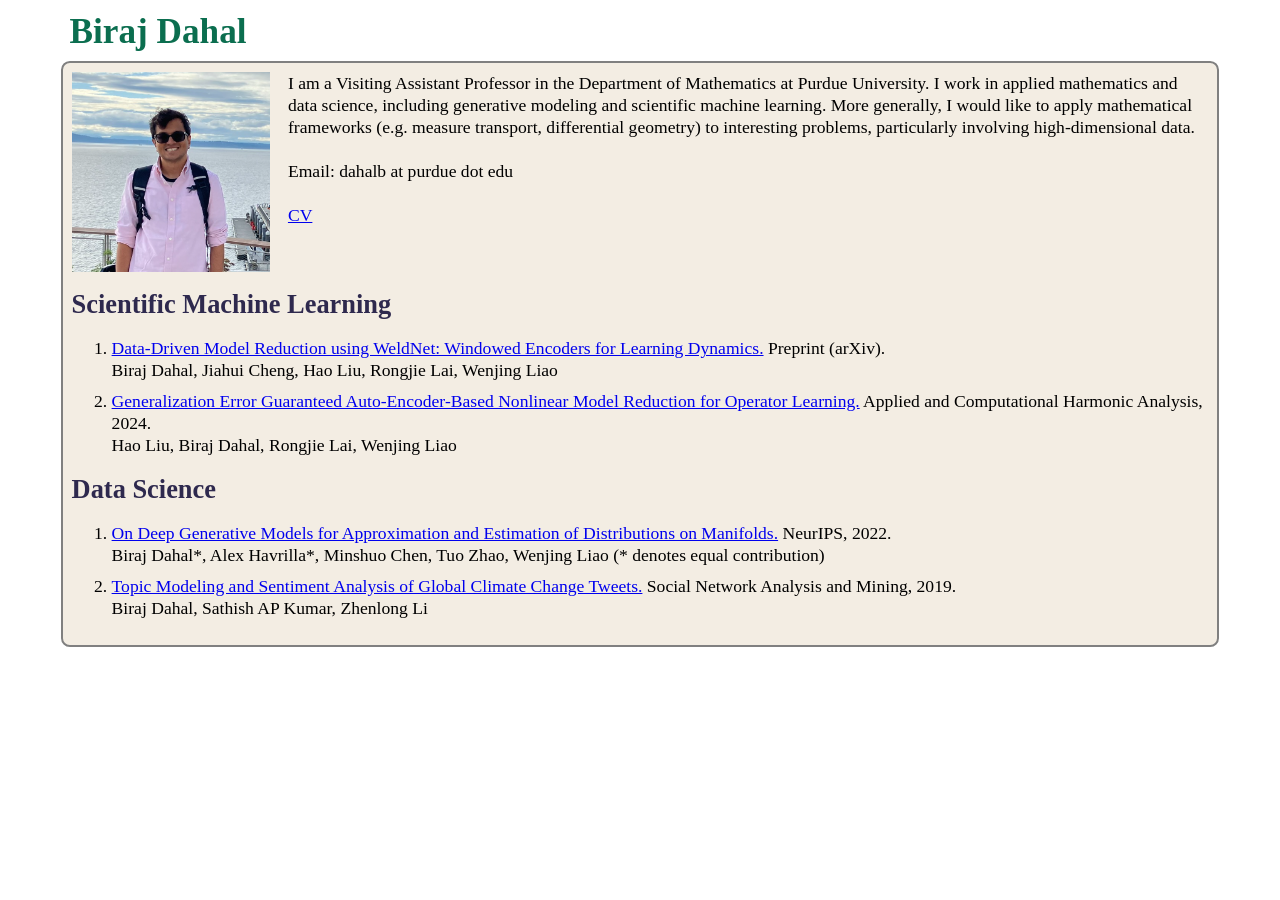
<file: index.html>
<html>
<head>
<title>Biraj Dahal</title>
<link rel="stylesheet" href="styles.css">
</head>

<body>
<h1>Biraj Dahal</h1>
<div id="container">

<div id="about">
  <a name="about"></a>
  <img src="biraj.PNG"/>
  <div>
    <p>I am a Visiting Assistant Professor in the Department of Mathematics at Purdue University. I work in applied mathematics and data science, including generative modeling and scientific machine learning. More generally, I would like to apply mathematical frameworks (e.g. measure transport, differential geometry) to interesting problems, particularly involving high-dimensional data.</p>
    <br>
    <p>Email: dahalb at purdue dot edu </p>
    <br>
    <a href="https://drive.google.com/file/d/1k801koy7hKMvEFyy3XQqIjLY0kQOU5VF/view?usp=sharing">CV</a>
  </div>
</div>

<div id="research">
  <a name="research"></a>
  <h2>Scientific Machine Learning</h2>
  <ol>
    <li>
      <a href="https://arxiv.org/abs/2512.11090" target="_blank">Data-Driven Model Reduction using WeldNet: Windowed Encoders for Learning Dynamics.</a> Preprint (arXiv).
      <br>
      Biraj Dahal, Jiahui Cheng, Hao Liu, Rongjie Lai, Wenjing Liao
    </li>
    <li>
      <a href="https://arxiv.org/abs/2401.10490" target="_blank">Generalization Error Guaranteed Auto-Encoder-Based Nonlinear Model Reduction for Operator Learning.</a> Applied and Computational Harmonic Analysis, 2024.
      <br>
      Hao Liu, Biraj Dahal, Rongjie Lai, Wenjing Liao
    </li>
  </ol>

  <h2>Data Science</h2>
  <ol>
    <li>
      <a href="https://arxiv.org/abs/2302.13183" target="_blank">On Deep Generative Models for Approximation and Estimation of Distributions on Manifolds.</a> NeurIPS, 2022.
      <br>
      Biraj Dahal*, Alex Havrilla*, Minshuo Chen, Tuo Zhao, Wenjing Liao (* denotes equal contribution)
    </li>
    
    <li>
      <a href="https://www.researchgate.net/publication/331453828_Spatiotemporal_Topic_Modeling_and_Sentiment_Analysis_of_Global_Climate_Change_Tweets" target="_blank">Topic Modeling and Sentiment Analysis of Global Climate Change Tweets.</a> Social Network Analysis and Mining, 2019.
      <br>
      Biraj Dahal, Sathish AP Kumar, Zhenlong Li
    </li>
  </ol>
</div>
</div>

</body>
</html>
</file>
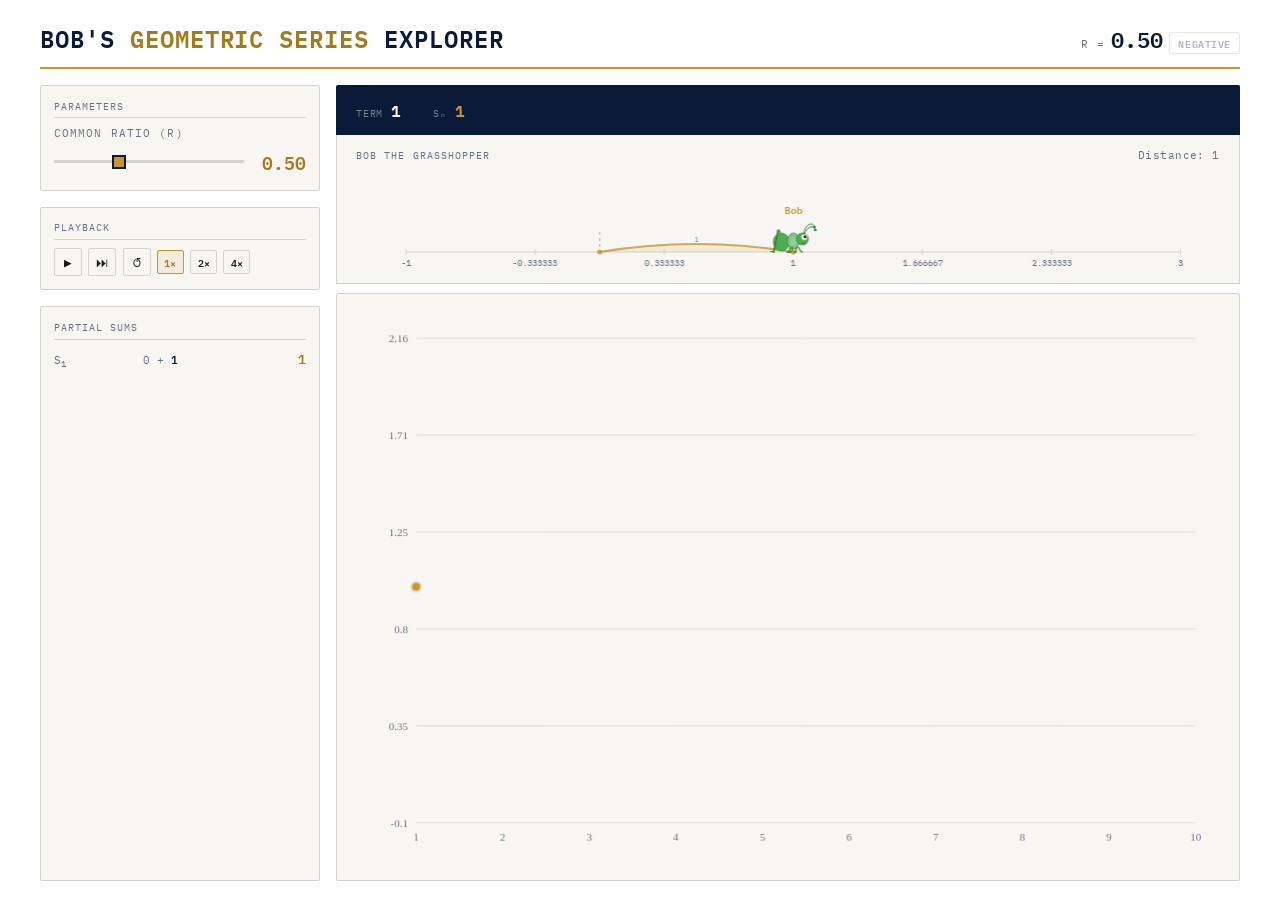
<file: bob/index.html>
<!DOCTYPE html>
<html lang="en">
<head>
<meta charset="UTF-8">
<meta name="viewport" content="width=device-width, initial-scale=1.0">
<title>Geometric Series Explorer</title>
<link rel="icon" type="image/x-icon" href="bob.ico">
<link href="https://fonts.googleapis.com/css2?family=IBM+Plex+Mono:wght@400;600&display=swap" rel="stylesheet">
<link rel="stylesheet" href="geometric-series.css">
</head>
<body>

<div class="container">
  <header>
    <h1><span>Bob's</span> Geometric Series <span>Explorer</span></h1>
    <div class="header-params">
      <div class="header-param">
        <span class="label">r =</span>
        <span class="val" id="headerR">0.50</span>
        <button id="negToggle" class="neg-toggle" title="Toggle negative r">negative</button>
      </div>
    </div>
  </header>

  <div class="layout">
    <div class="left-panel">

      <div class="card">
        <div class="card-title">Parameters</div>
        <div class="control-group">
          <label>Common ratio (r)</label>
          <div class="slider-row">
            <input type="range" id="rSlider" min="0" max="1.5" step="0.01" value="0.5">
            <span class="value-display" id="rValue">0.50</span>
          </div>
        </div>
      </div>

      <div class="card">
        <div class="card-title">Playback</div>
        <div class="playback">
          <button id="playBtn" title="Play" aria-label="Play">▶</button>
          <button id="stepBtn" title="Step +1" aria-label="Step forward one term">⏭</button>
          <button id="resetBtn" title="Reset" aria-label="Reset">↺</button>
          <button class="speed-btn active" data-speed="550">1×</button>
          <button class="speed-btn" data-speed="238">2×</button>
          <button class="speed-btn" data-speed="119">4×</button>
        </div>
      </div>

      <div class="card">
        <div class="card-title">Partial Sums</div>
        <div class="sequence" id="sequence">—</div>
      </div>

    </div>

    <div class="right-panel">
      <div class="stats-strip">
        <div class="stat-item">
          <span class="stat-label">Term</span>
          <span class="stat-value" id="termNum">—</span>
        </div>
        <div class="stat-item">
          <span class="stat-label">Sₙ</span>
          <span class="stat-value gold" id="partialSum">—</span>
        </div>
      </div>
      <div class="bob-track-card">
        <div class="bob-track-header">
          <span class="card-title card-title--inline">Bob the Grasshopper</span>
          <span class="bob-distance" id="bobDistance">Distance: 0</span>
        </div>
        <canvas id="bobCanvas"></canvas>
      </div>
      <div class="chart-card">
        <canvas id="chart"></canvas>
      </div>
    </div>
  </div>
</div>

<script src="geometric-series.js"></script>

</body>
</html>
</file>
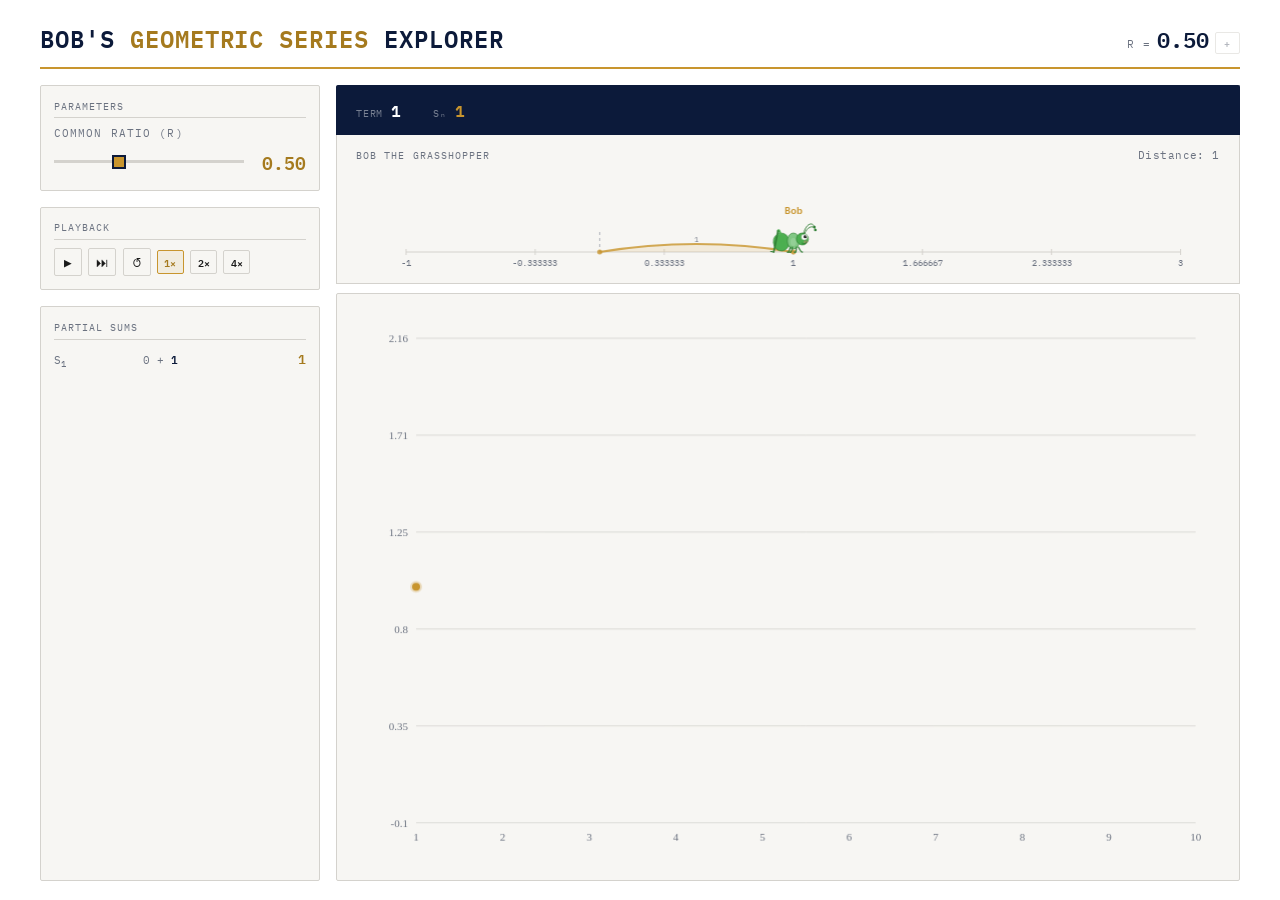
<file: bob/geometric-series.html>
<!DOCTYPE html>
<html lang="en">
<head>
<meta charset="UTF-8">
<meta name="viewport" content="width=device-width, initial-scale=1.0">
<title>Geometric Series Explorer</title>
<link rel="icon" type="image/x-icon" href="bob.ico">
<link href="https://fonts.googleapis.com/css2?family=IBM+Plex+Mono:wght@400;600&display=swap" rel="stylesheet">
<link rel="stylesheet" href="geometric-series.css">
</head>
<body>

<div class="container">
  <header>
    <h1><span>Bob's</span> Geometric Series <span>Explorer</span></h1>
    <div class="header-params">
      <div class="header-param">
        <span class="label">r =</span>
        <span class="val" id="headerR">0.50</span>
        <button id="negToggle" class="neg-toggle" title="Toggle negative r">+</button>
      </div>
    </div>
  </header>

  <div class="layout">
    <div class="left-panel">

      <div class="card">
        <div class="card-title">Parameters</div>
        <div class="control-group">
          <label>Common ratio (r)</label>
          <div class="slider-row">
            <input type="range" id="rSlider" min="0" max="1.5" step="0.01" value="0.5">
            <span class="value-display" id="rValue">0.50</span>
          </div>
        </div>
      </div>

      <div class="card">
        <div class="card-title">Playback</div>
        <div class="playback">
          <button id="playBtn" title="Play" aria-label="Play">▶</button>
          <button id="stepBtn" title="Step +1" aria-label="Step forward one term">⏭</button>
          <button id="resetBtn" title="Reset" aria-label="Reset">↺</button>
          <button class="speed-btn active" data-speed="550">1×</button>
          <button class="speed-btn" data-speed="238">2×</button>
          <button class="speed-btn" data-speed="119">4×</button>
        </div>
      </div>

      <div class="card">
        <div class="card-title">Partial Sums</div>
        <div class="sequence" id="sequence">—</div>
      </div>

    </div>

    <div class="right-panel">
      <div class="stats-strip">
        <div class="stat-item">
          <span class="stat-label">Term</span>
          <span class="stat-value" id="termNum">—</span>
        </div>
        <div class="stat-item">
          <span class="stat-label">Sₙ</span>
          <span class="stat-value gold" id="partialSum">—</span>
        </div>
      </div>
      <div class="bob-track-card">
        <div class="bob-track-header">
          <span class="card-title card-title--inline">Bob the Grasshopper</span>
          <span class="bob-distance" id="bobDistance">Distance: 0</span>
        </div>
        <canvas id="bobCanvas"></canvas>
      </div>
      <div class="chart-card">
        <canvas id="chart"></canvas>
      </div>
    </div>
  </div>
</div>

<script src="geometric-series.js"></script>

</body>
</html>
</file>
<file: styles.css>
nav {
  display: flex;
  justify-content: space-between;
  position: fixed;
  width: 100%;
  top: 0em;
  padding: 0.25em;
  background-color: white;
  border-bottom: 1px solid black;
}

nav h1 {
  margin: 0.3em;
}

img {
  display: block;
  max-width: 200px;
  max-height: 200px;
  width: auto;
  height: auto;
  margin-right: 1em;
  align-self: center;
}

#about {
  display: flex;
}

#container p {
  margin: 0;
  color: black;
}

h2 {
  color: #2E294E;
}

#container {
  background-color: #F3EDE3;
  border-radius: 0.5em;
  padding: 0.5em;
  border: 2px solid gray;
}

#selectors {
  display: flex;
  padding: 0;
  margin-right: 1em;
}

#selectors > a {
  margin-right: 1em;
  padding: 0;
}

#selectors > a:hover {
  color: purple;
}

#selectors > a:active {
  color: green;
}

li {
  margin-bottom: 0.5em;
}

body {
  padding-top: 0.25em;
  padding-left: 3em;
  padding-right: 3em;
  font-size: 1.1em;
  line-height: 1.25em; 
}

h1 {
  margin-left: 0.25em;
  margin-bottom: 0.5em;
  margin-top: 0.25em;
  color: #0B6E4F;
}
</file>
<file: bob/geometric-series.css>
* {
  margin: 0;
  padding: 0;
  box-sizing: border-box;
}

:root {
  --bg: #ffffff;
  --surface: #f7f6f3;
  --border: #d4d2cd;
  --text: #1a1a1a;
  --muted: #6b7280;
  --gold: #c8952e;
  --gold-dim: rgba(200, 149, 46, 0.1);
  --gold-dark: #a57a1e;
  --border-dim: rgba(212, 210, 205, 0.5);
  --navy: #0c1a3a;
  --negative: #9e2b2b;
}

body {
  font-family: 'IBM Plex Mono', monospace;
  background: var(--bg);
  color: var(--text);
  height: 100vh;
  padding: 1.2rem 0.5rem;
  overflow: hidden;
  box-sizing: border-box;
}

.container {
  max-width: 1200px;
  height: 100%;
  margin: 0 auto;
  display: flex;
  flex-direction: column;
  overflow: hidden;
}

header {
  margin-bottom: 1rem;
  border-bottom: 2px solid var(--gold);
  padding-bottom: 0.6rem;
  display: flex;
  justify-content: space-between;
  align-items: baseline;
}

h1 {
  font-size: 1.5rem;
  font-weight: 600;
  letter-spacing: 0.04em;
  text-transform: uppercase;
  color: var(--gold-dark);
}

h1 span {
  color: var(--navy);
}

.header-params {
  display: flex;
  gap: 1.5rem;
  align-items: baseline;
}

.header-param {
  display: flex;
  align-items: baseline;
  gap: 0.4rem;
}

.header-param .label {
  font-size: 0.7rem;
  color: var(--muted);
  text-transform: uppercase;
  letter-spacing: 0.08em;
}

.header-param .val {
  font-size: 1.4rem;
  font-weight: 600;
  color: var(--navy);
}

.layout {
  display: flex;
  gap: 1rem;
  flex: 1;
  min-height: 0;
  align-items: stretch;
}

@media (max-width: 800px) {
  body {
    height: auto;
    overflow-y: auto;
    margin-top: 3rem;
  }

  .container {
    height: auto;
    overflow: visible;
  }

  .layout {
    flex-direction: column;
  }

  .left-panel {
    width: 100%;
  }

  .right-panel {
    min-height: 80vh;
  }

  canvas#bobCanvas {
    height: 70px;
  }

  .chart-card {
    flex: 1;
  }
}

.left-panel {
  display: flex;
  flex-direction: column;
  gap: 1em;
  min-height: 0;
  width: 280px;
  flex-shrink: 0;
}

.left-panel .card:last-child {
  flex: 1;
  display: flex;
  flex-direction: column;
}

.left-panel .card:last-child .sequence {
  flex: 1;
  max-height: none;
}

.card {
  background: var(--surface);
  border: 1px solid var(--border);
  border-radius: 2px;
  padding: 0.8rem;
  overflow: scroll;
}

.card-title {
  font-size: 0.65rem;
  color: var(--muted);
  text-transform: uppercase;
  letter-spacing: 0.1em;
  margin-bottom: 0.5rem;
  padding-bottom: 0.3rem;
  border-bottom: 1px solid var(--border);
}

.control-group {
  margin-bottom: 0.6rem;
}

.control-group:last-child {
  margin-bottom: 0;
}

.control-group label {
  font-size: 0.7rem;
  color: var(--muted);
  display: block;
  margin-bottom: 0.4rem;
  text-transform: uppercase;
  letter-spacing: 0.1em;
}

.slider-row {
  display: flex;
  align-items: center;
  gap: 0.8rem;
}

.neg-toggle {
  font-family: 'IBM Plex Mono', monospace;
  font-size: 0.6rem;
  font-weight: 600;
  padding: 0.15rem 0.5rem;
  height: 22px;
  border: 1px solid var(--border);
  border-radius: 2px;
  background: transparent;
  color: var(--muted);
  cursor: pointer;
  display: flex;
  align-items: center;
  justify-content: center;
  flex-shrink: 0;
  transition: all 0.15s;
  text-transform: uppercase;
  letter-spacing: 0.06em;
  opacity: 0.5;
}

.neg-toggle.active {
  background: #9c27b0;
  border-color: #9c27b0;
  color: #fff;
  opacity: 1;
}

input[type="range"] {
  flex: 1;
  -webkit-appearance: none;
  appearance: none;
  height: 3px;
  background: var(--border);
  border-radius: 0;
  outline: none;
}

input[type="range"]::-webkit-slider-thumb {
  -webkit-appearance: none;
  width: 14px;
  height: 14px;
  border-radius: 0;
  background: var(--gold);
  cursor: pointer;
  border: 2px solid var(--navy);
}

.value-display {
  font-size: 1.1rem;
  font-weight: 600;
  min-width: 4.5ch;
  text-align: right;
  color: var(--gold-dark);
}

.playback {
  display: flex;
  align-items: center;
  gap: 0.4rem;
  flex-wrap: wrap;
}

.playback button {
  font-family: 'IBM Plex Mono', monospace;
  background: transparent;
  border: 1px solid var(--border);
  color: var(--text);
  width: 28px;
  height: 28px;
  border-radius: 2px;
  cursor: pointer;
  display: flex;
  align-items: center;
  justify-content: center;
  transition: all 0.15s;
  font-size: 0.8rem;
}

.playback button:hover,
.playback button:not(.speed-btn).active {
  border-color: var(--gold);
  background: var(--gold);
  color: #fff;
}

.playback .speed-btn {
  width: auto;
  padding: 0 0.4rem;
  font-size: 0.65rem;
  font-weight: 600;
  height: 24px;
}

.playback .speed-btn.active {
  background: var(--gold-dim);
  border-color: var(--gold);
  color: var(--gold-dark);
}

.sequence {
  font-size: 0.8rem;
  line-height: 1.4;
  color: var(--text);
  max-height: 24vh;
  overflow-y: auto;
  scrollbar-width: thin;
  scrollbar-color: var(--border) transparent;
}

.sequence::-webkit-scrollbar {
  width: 4px;
}

.sequence::-webkit-scrollbar-track {
  background: transparent;
}

.sequence::-webkit-scrollbar-thumb {
  background: var(--border);
}

.sequence div {
  display: flex;
  justify-content: space-between;
  align-items: baseline;
  padding: 0.2rem 0;
  border-bottom: 1px solid var(--border-dim);
  gap: 0.4rem;
}

.sequence div:last-child {
  border-bottom: none;
}

.ps-label {
  color: var(--muted);
  font-size: 0.7rem;
  min-width: 2.5rem;
}

.ps-expr {
  color: var(--muted);
  font-size: 0.68rem;
  flex: 1;
  text-align: center;
  white-space: nowrap;
}

.ps-val {
  font-weight: 600;
  color: var(--gold-dark);
  min-width: 5rem;
  text-align: right;
}

.ps-new {
  animation: termPop 0.4s ease-out;
}

.ps-newterm {
  color: var(--navy);
  font-weight: 600;
}

@keyframes termPop {
  0% { background: var(--gold-dim); }
  100% { background: transparent; }
}

/* Right panel */
.right-panel {
  display: flex;
  flex-direction: column;
  min-height: 0;
  flex: 1;
}

.stats-strip {
  background: var(--navy);
  padding: 0.7rem 1.2rem;
  display: flex;
  gap: 2rem;
  align-items: center;
  border: 1px solid var(--navy);
  border-bottom: none;
  border-radius: 2px 2px 0 0;
}

.stat-item {
  display: flex;
  align-items: baseline;
  gap: 0.5rem;
}

.stat-label {
  font-size: 0.6rem;
  color: rgba(255,255,255,0.45);
  text-transform: uppercase;
  letter-spacing: 0.08em;
}

.stat-value {
  font-size: 1rem;
  font-weight: 600;
  color: #fff;
}

.stat-value.gold {
  color: var(--gold);
}

.chart-card {
  background: var(--surface);
  border: 1px solid var(--border);
  margin-top: 0.6rem;
  border-radius: 2px;
  padding: 1.2rem;
  flex: 1;
  min-height: 0;
  display: flex;
  flex-direction: column;
  overflow: hidden;
}

canvas#chart {
  width: 100%;
  flex: 1;
  min-height: 0;
  display: block;
}

/* Bob the Grasshopper track */
.bob-track-card {
  background: var(--surface);
  border: 1px solid var(--border);
  border-top: none;
  padding: 0.8rem 1.2rem;
}

.bob-track-header {
  display: flex;
  justify-content: space-between;
  align-items: center;
  margin-bottom: 0.5rem;
}

.bob-distance {
  font-size: 0.7rem;
  color: var(--muted);
  letter-spacing: 0.04em;
}

canvas#bobCanvas {
  width: 100%;
  height: 100px;
  display: block;
}

.card-title--inline {
  margin: 0;
  padding: 0;
  border: none;
}

/* Mobile landscape */
@media (max-height: 500px) and (orientation: landscape) {
  body {
    padding: 0.5rem;
    overflow-y: auto;
  }

  header {
    margin-bottom: 0.4rem;
    padding-bottom: 0.3rem;
  }

  h1 {
    font-size: 1rem;
  }

  .header-param .val {
    font-size: 1rem;
  }

  .layout {
    flex-direction: row;
  }

  .left-panel {
    width: 220px;
    gap: 0.5rem;
  }

  .card {
    padding: 0.5rem;
  }

  .card-title {
    font-size: 0.6rem;
    margin-bottom: 0.3rem;
    padding-bottom: 0.2rem;
  }

  .sequence {
    max-height: 18vh;
    font-size: 0.7rem;
  }

  .stats-strip {
    padding: 0.4rem 0.8rem;
  }

  .bob-track-card {
    padding: 0.4rem 0.8rem;
  }

  canvas#bobCanvas {
    height: 60px;
  }

  .chart-card {
    padding: 0.6rem;
    margin-top: 0.4rem;
  }

  .playback button {
    width: 24px;
    height: 24px;
    font-size: 0.7rem;
  }

  .playback .speed-btn {
    height: 20px;
    font-size: 0.6rem;
  }
}
</file>
